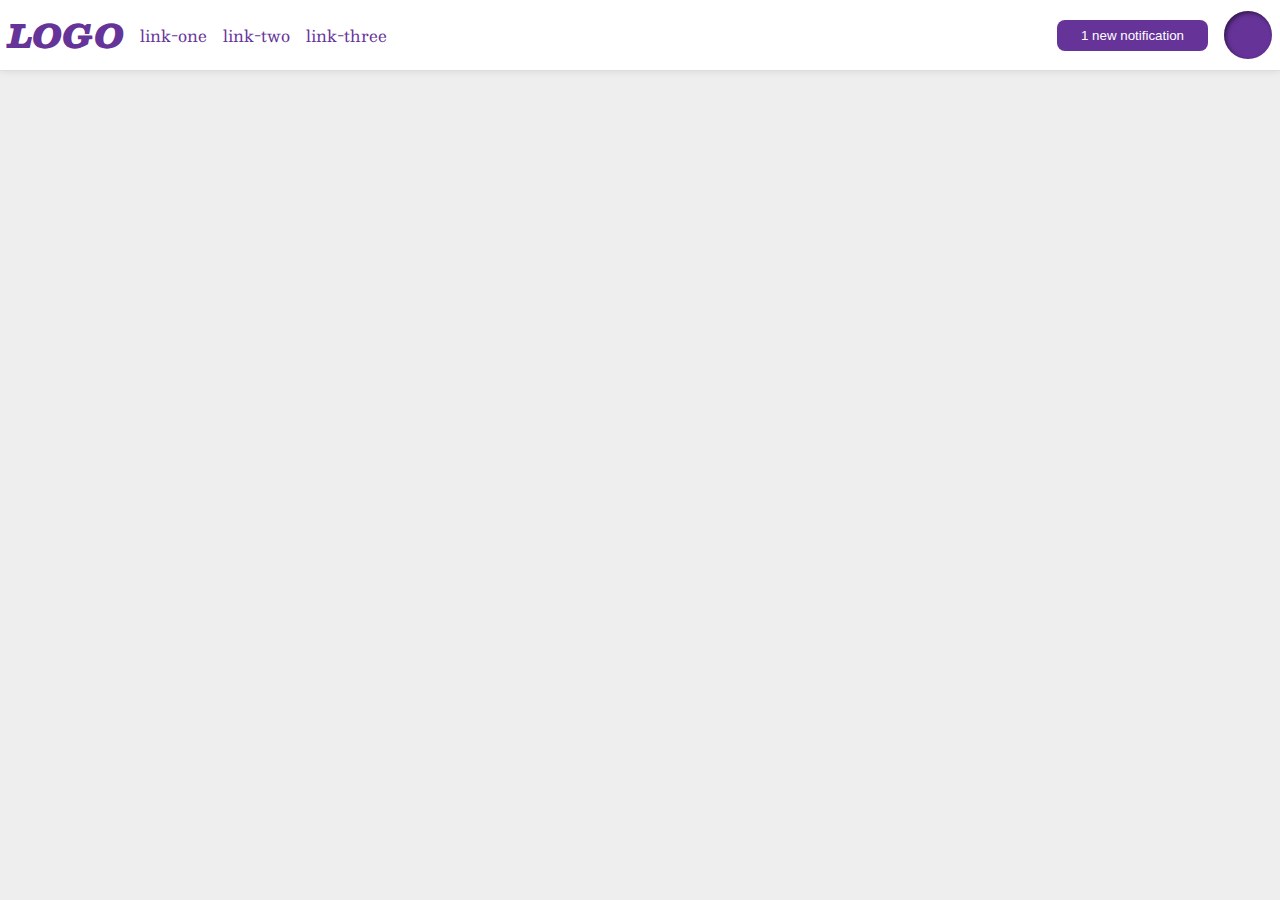
<file: flex/03-flex-header-2/index.html>
<!DOCTYPE html>
<html lang="en">
  <head>
    <meta charset="UTF-8" />
    <meta http-equiv="X-UA-Compatible" content="IE=edge" />
    <meta name="viewport" content="width=device-width, initial-scale=1.0" />
    <title>Flex Header 2</title>
    <link rel="stylesheet" href="style.css" />
  </head>
  <body>
    <div class="header">
      <div class="left">
        <div class="logo">LOGO</div>
        <ul class="links">
          <li><a href="https://google.com">link-one</a></li>
          <li><a href="https://google.com">link-two</a></li>
          <li><a href="https://google.com">link-three</a></li>
        </ul>
      </div>
      <div class="right">
        <button class="notifications">1 new notification</button>
        <div class="profile-image"></div>
      </div>
    </div>
  </body>
</html>
</file>
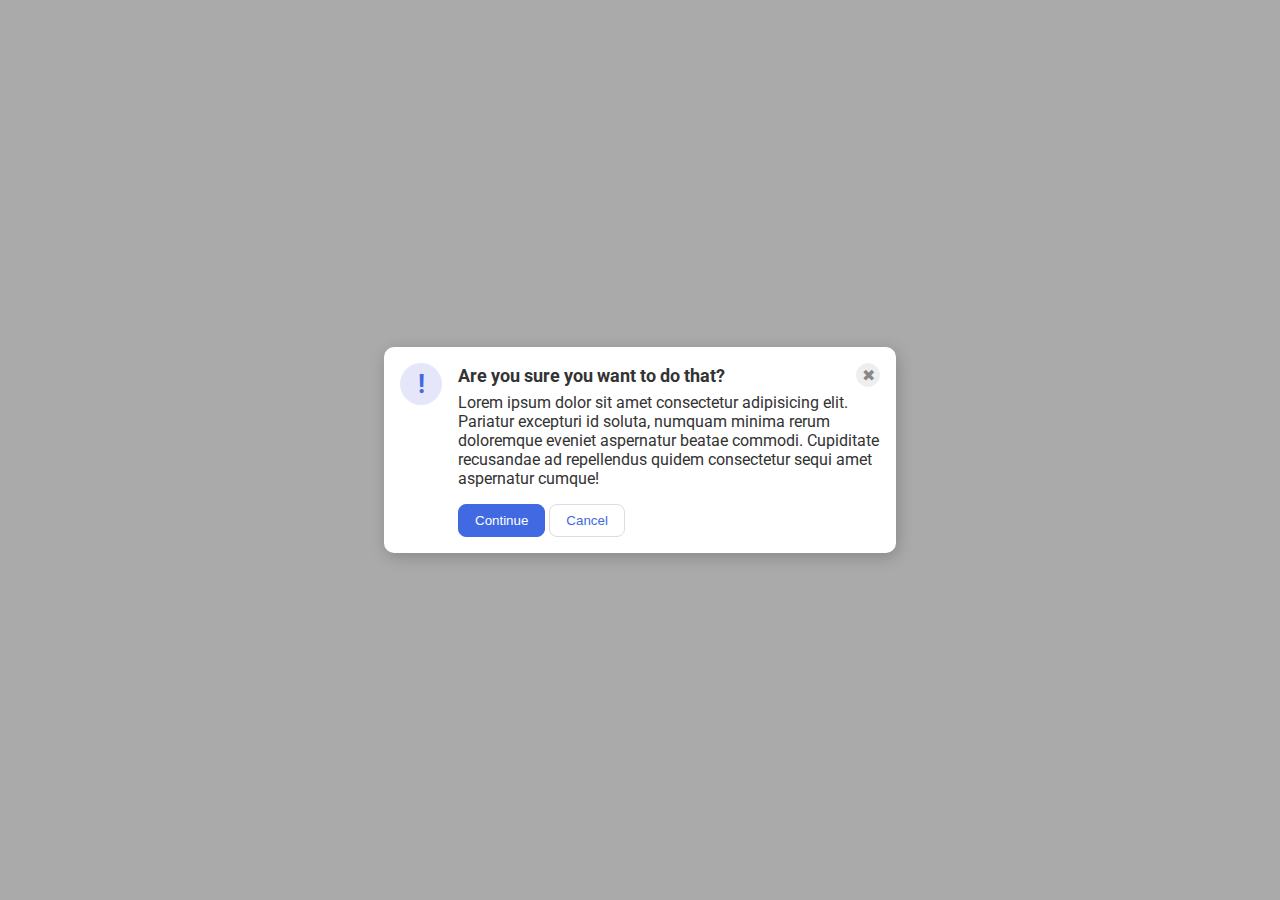
<file: flex/05-flex-modal/index.html>
<!DOCTYPE html>
<html lang="en">
  <head>
    <meta charset="UTF-8">
    <meta http-equiv="X-UA-Compatible" content="IE=edge">
    <meta name="viewport" content="width=device-width, initial-scale=1.0">
    <link rel="stylesheet" href="style.css">
    <title>Modal</title>
  </head>
  <body>
    <div class="modal">
      <div>
        <div class="icon">!</div>
      </div>
      <div class="content">  
        <div class="header">Are you sure you want to do that?
          <button class="close-button">✖</button>
        </div>
        <div class="text">Lorem ipsum dolor sit amet consectetur adipisicing elit. Pariatur excepturi id soluta, numquam minima rerum doloremque eveniet aspernatur beatae commodi. Cupiditate recusandae ad repellendus quidem consectetur sequi amet aspernatur cumque!</div>
        <button class="continue">Continue</button>
        <button class="cancel">Cancel</button>
      </div>
    </div>
  </body>
</html>
</file>
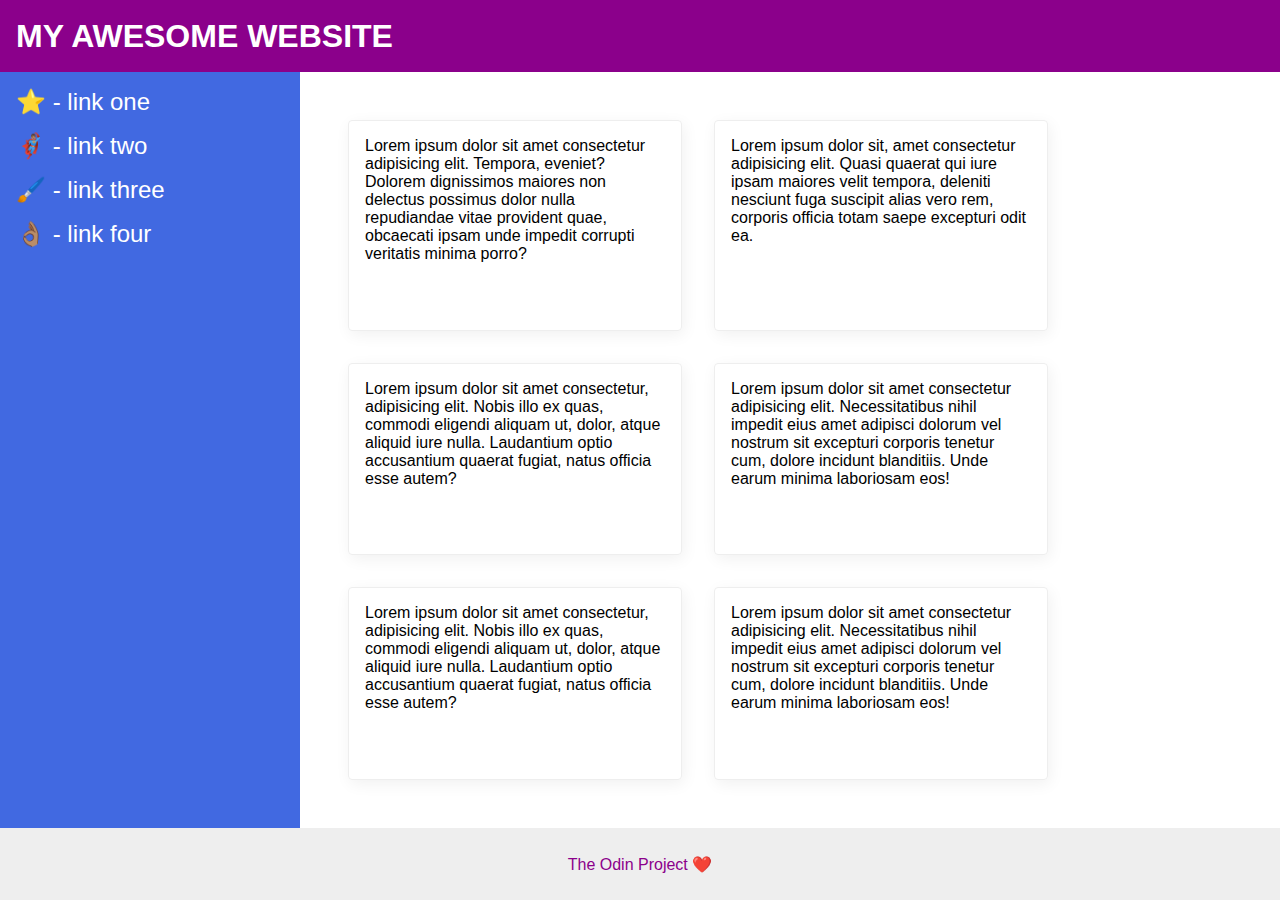
<file: flex/07-flex-layout-2/index.html>
<!DOCTYPE html>
<html lang="en">
  <head>
    <meta charset="UTF-8" />
    <meta http-equiv="X-UA-Compatible" content="IE=edge" />
    <meta name="viewport" content="width=device-width, initial-scale=1.0" />
    <title>The Holy Grail</title>
    <link rel="stylesheet" href="style.css" />
  </head>
  <body>
    <div class="header">
      <div>MY AWESOME WEBSITE</div>
    </div>
    <div class="container">
      <div class="sidebar border">
        <ul>
          <li><a href="#">⭐ - link one</a></li>
          <li><a href="#">🦸🏽‍♂️ - link two</a></li>
          <li><a href="#">🖌️ - link three</a></li>
          <li><a href="#">👌🏽 - link four</a></li>
        </ul>
      </div>

      <div class="card-container border">
        <div class="card">
          Lorem ipsum dolor sit amet consectetur adipisicing elit. Tempora,
          eveniet? Dolorem dignissimos maiores non delectus possimus dolor nulla
          repudiandae vitae provident quae, obcaecati ipsam unde impedit
          corrupti veritatis minima porro?
        </div>
        <div class="card">
          Lorem ipsum dolor sit, amet consectetur adipisicing elit. Quasi
          quaerat qui iure ipsam maiores velit tempora, deleniti nesciunt fuga
          suscipit alias vero rem, corporis officia totam saepe excepturi odit
          ea.
        </div>
        <div class="card">
          Lorem ipsum dolor sit amet consectetur, adipisicing elit. Nobis illo
          ex quas, commodi eligendi aliquam ut, dolor, atque aliquid iure nulla.
          Laudantium optio accusantium quaerat fugiat, natus officia esse autem?
        </div>
        <div class="card">
          Lorem ipsum dolor sit amet consectetur adipisicing elit.
          Necessitatibus nihil impedit eius amet adipisci dolorum vel nostrum
          sit excepturi corporis tenetur cum, dolore incidunt blanditiis. Unde
          earum minima laboriosam eos!
        </div>
        <div class="card">
          Lorem ipsum dolor sit amet consectetur, adipisicing elit. Nobis illo
          ex quas, commodi eligendi aliquam ut, dolor, atque aliquid iure nulla.
          Laudantium optio accusantium quaerat fugiat, natus officia esse autem?
        </div>
        <div class="card">
          Lorem ipsum dolor sit amet consectetur adipisicing elit.
          Necessitatibus nihil impedit eius amet adipisci dolorum vel nostrum
          sit excepturi corporis tenetur cum, dolore incidunt blanditiis. Unde
          earum minima laboriosam eos!
        </div>
      </div>
    </div>
    <div class="footer">
      <div>The Odin Project ❤️</div>
    </div>
  </body>
</html>
</file>
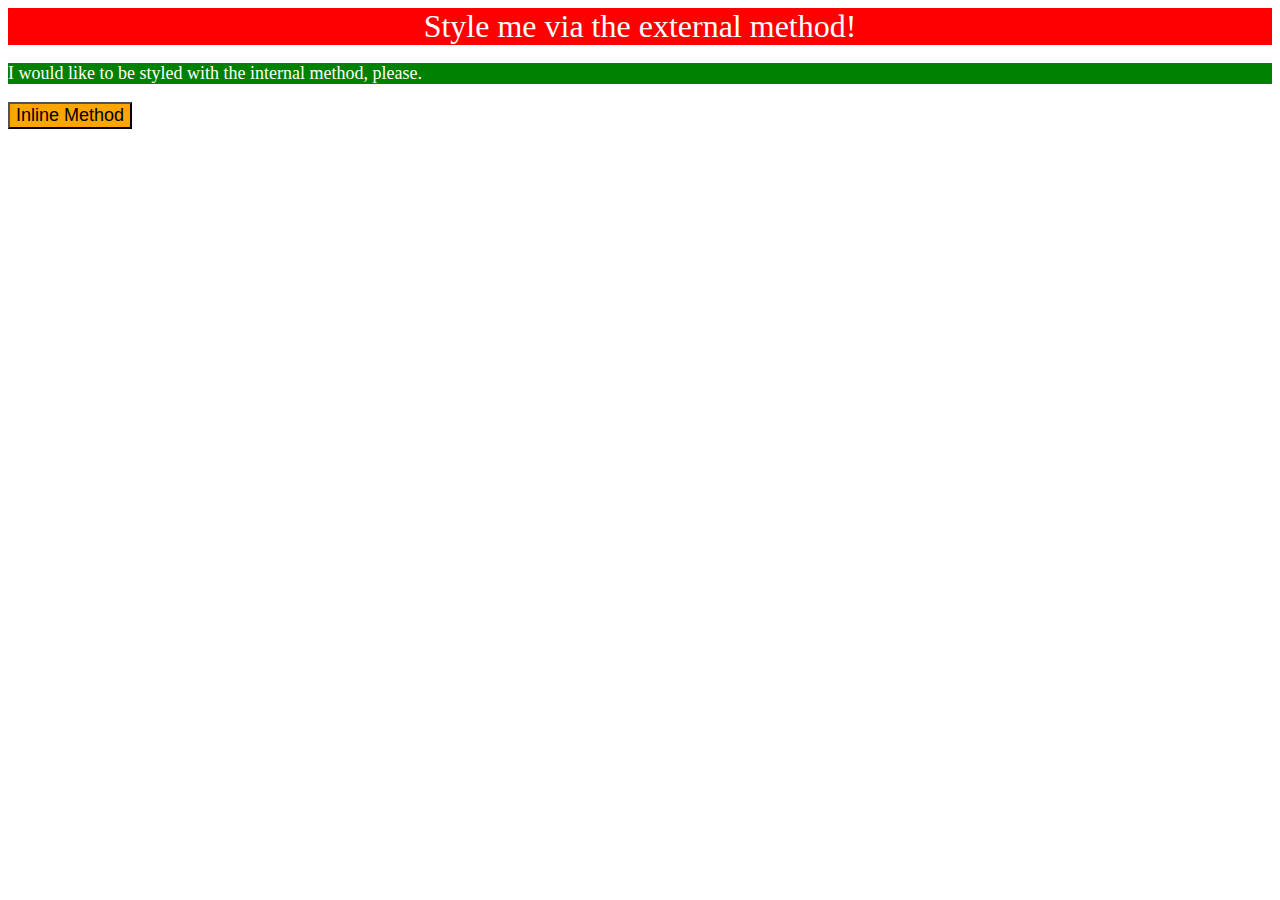
<file: foundations/01-css-methods/index.html>
<!DOCTYPE html>
<html lang="en">
  <head>
    <meta charset="UTF-8">
    <meta http-equiv="X-UA-Compatible" content="IE=edge">
    <meta name="viewport" content="width=device-width, initial-scale=1.0">
    <title>Methods for Adding CSS</title>
    <link rel="stylesheet" href="style.css">
    <style>
      p{
        color: white;
        font-size: 18px;
        background-color: green;
      }
    </style>
  </head>
  <body>
    <div>Style me via the external method!</div>
    <p>I would like to be styled with the internal method, please.</p>
    <button style="background-color: orange;font-size: 18px;">Inline Method</button>
  </body>
</html>
</file>
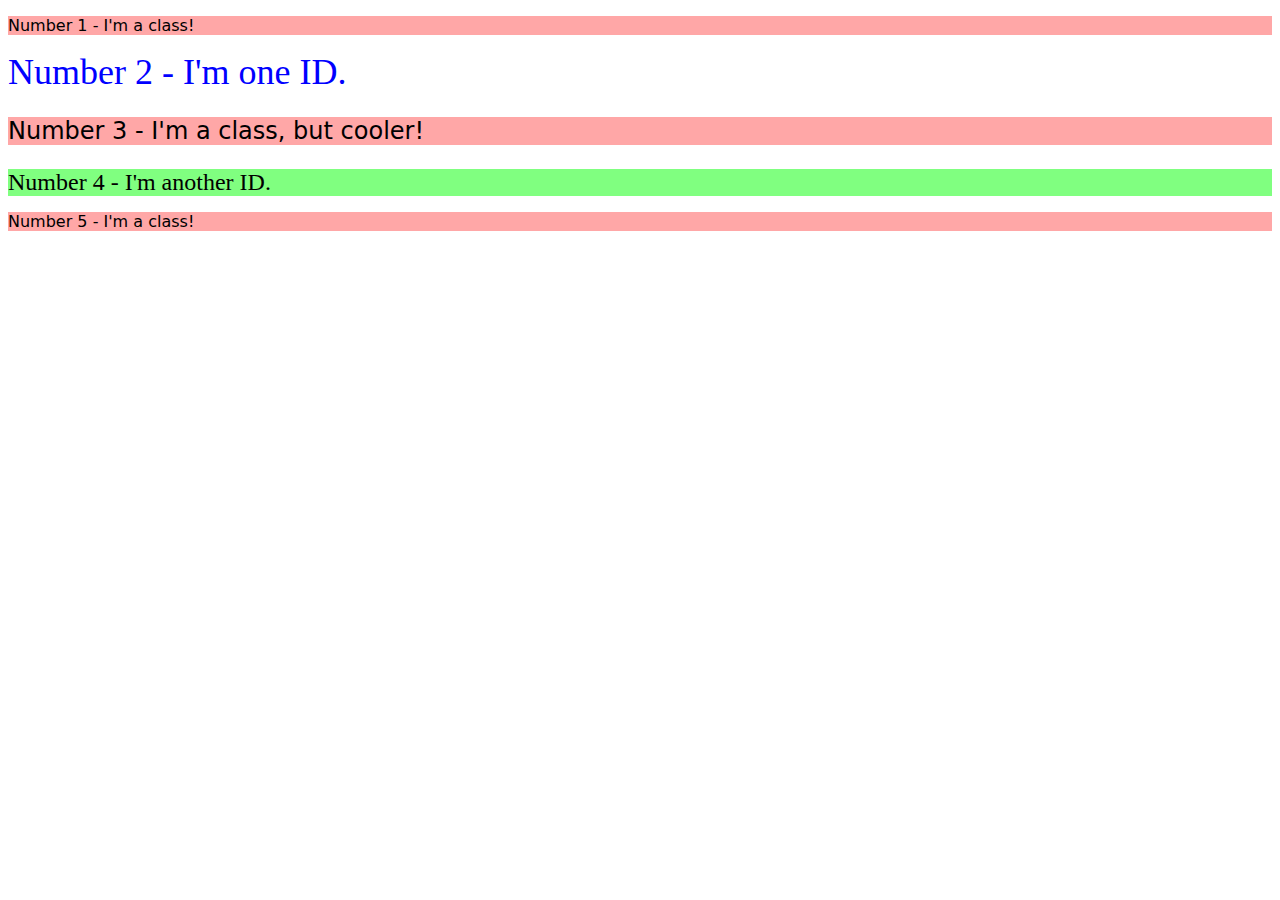
<file: foundations/02-class-id-selectors/index.html>
<!DOCTYPE html>
<html lang="en">
  <head>
    <meta charset="UTF-8">
    <meta http-equiv="X-UA-Compatible" content="IE=edge">
    <meta name="viewport" content="width=device-width, initial-scale=1.0">
    <title>Class and ID Selectors</title>
    <link rel="stylesheet" href="style.css">
  </head>
  <body>
    <p class="odd">Number 1 - I'm a class!</p>
    <div id="second">Number 2 - I'm one ID.</div>
    <p class="odd third">Number 3 - I'm a class, but cooler!</p>
    <div id="fourth">Number 4 - I'm another ID.</div>
    <p class="odd">Number 5 - I'm a class!</p>
  </body>
</html>
</file>
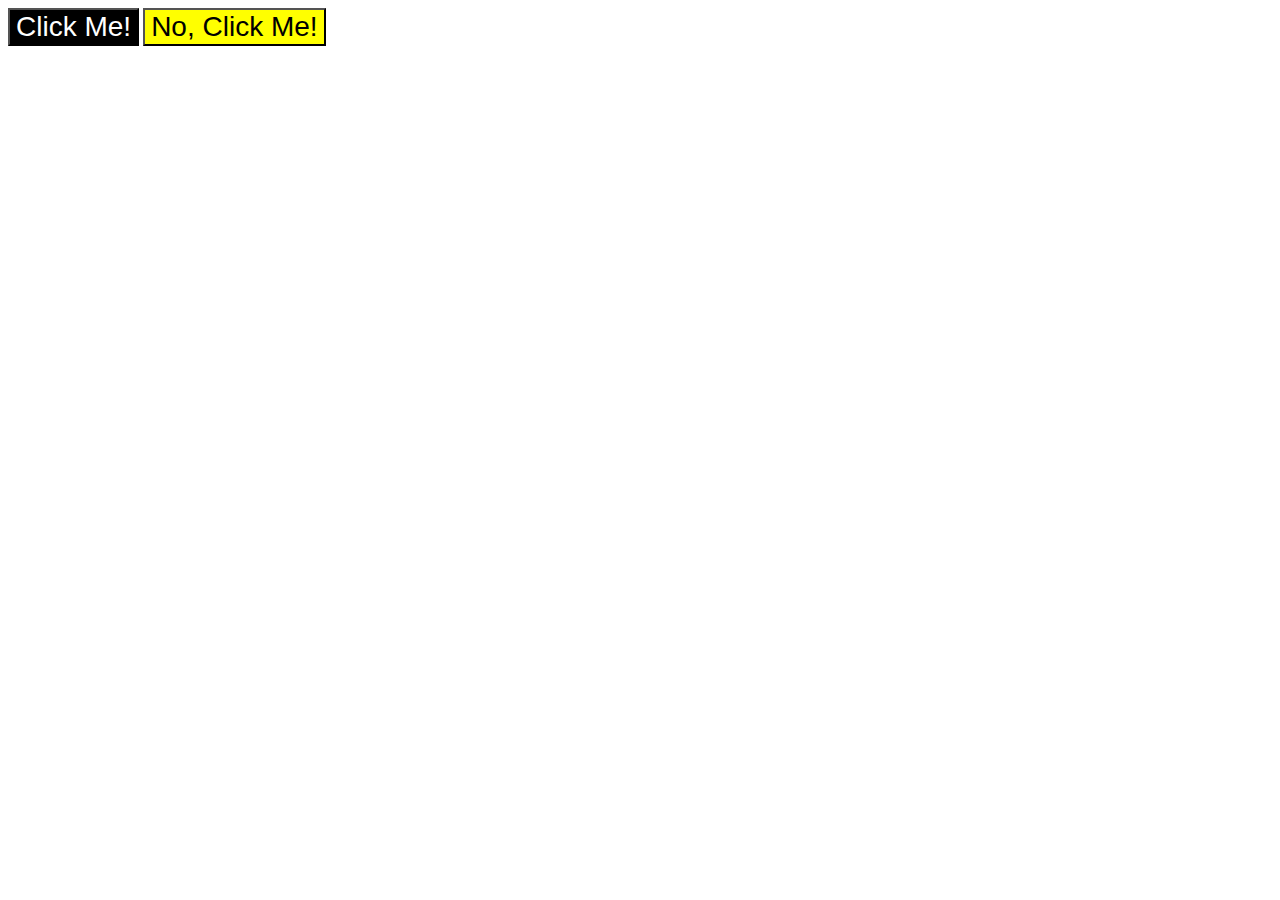
<file: foundations/03-grouping-selectors/index.html>
<!DOCTYPE html>
<html lang="en">
  <head>
    <meta charset="UTF-8">
    <meta http-equiv="X-UA-Compatible" content="IE=edge">
    <meta name="viewport" content="width=device-width, initial-scale=1.0">
    <title>Grouping Selectors</title>
    <link rel="stylesheet" href="style.css">
  </head>
  <body>
    <button class="butt one">Click Me!</button>
    <button class="butt two">No, Click Me!</button>
  </body>
</html>
</file>
<file: flex/03-flex-header-2/style.css>
/* this is some magical font-importing.  
you'll learn about it later. */
@import url('https://fonts.googleapis.com/css2?family=Besley:ital,wght@0,400;1,900&display=swap');

body {
  margin: 0;
  background: #eee;
  font-family: Besley, serif;
}

.header {
  padding: 8px;
  background: white;
  border-bottom: 1px solid #ddd;
  box-shadow: 0 0 8px rgba(0,0,0,.1);
  display: flex;
  justify-content: space-between;
  align-items: center;
}

.profile-image {
  background: rebeccapurple;
  box-shadow: inset 2px 2px 4px rgba(0,0,0,.5);
  border-radius: 50%;
  width: 48px;
  height: 48px;
}

.logo {
  color: rebeccapurple;
  font-size: 32px;
  font-weight: 900;
  font-style: italic;
}

button {
  border: none;
  border-radius: 8px;
  background: rebeccapurple;
  color: white;
  padding: 8px 24px;
}

a {
  /* this removes the line under our links */
  text-decoration: none;
  color: rebeccapurple;
}

ul {
  list-style-type: none;
  display: flex;
  gap: 16px;
  padding: 0;
  margin: 0;
}

.right,
.left{
  display: flex;
  /* justify-content: space-between; */
  align-items: center;
  gap: 16px;
}
</file>
<file: flex/05-flex-modal/style.css>
@import url('https://fonts.googleapis.com/css2?family=Roboto:wght@400;700&display=swap');

html, body {
  height: 100%;
}

body {
  font-family: Roboto, sans-serif;
  margin: 0;
  background: #aaa;
  color: #333;
  /* I'll give you this one for free lol */
  display: flex;
  align-items: center;
  justify-content: center;
}

.modal {
  background: white;
  width: 480px;
  border-radius: 10px;
  box-shadow: 2px 4px 16px rgba(0,0,0,.2);
}

.icon {
  color: royalblue;
  font-size: 26px;
  font-weight: 700;
  background: lavender;
  width: 42px;
  height: 42px;
  border-radius: 50%;
  display: flex;
  align-items: center;
  justify-content: center;
}

.close-button {
  background: #eee;
  border-radius: 50%;
  color: #888;
  font-weight: 400;
  font-size: 16px;
  height: 24px;
  width: 24px;
  display: flex;
  align-items: center;
  justify-content: center;
  border: 1px solid #eee;
  padding: 0;
}

button {
  cursor: pointer;
  padding: 8px 16px;
  border-radius: 8px;
}

button.continue {
  background: royalblue;
  border: 1px solid royalblue;
  color: white;
}

button.cancel {
  background: white;
  border: 1px solid #ddd;
  color: royalblue;
}

/* My solution */
.modal{
  padding: 16px;
  display: flex;
  gap: 16px;
}

.header{
  font-size: 18px;
  font-weight: 700;
  margin-bottom: 6px;
  display: flex;
  justify-content: space-between;
  align-items: center;
}

.text{
  margin-bottom: 16px;
}

.icon{
  flex-shrink: 0;
}
</file>
<file: flex/07-flex-layout-2/style.css>
body {
  font-family: -apple-system, BlinkMacSystemFont, 'Segoe UI', Roboto, Oxygen, Ubuntu, Cantarell, 'Open Sans', 'Helvetica Neue', sans-serif;
  margin: 0;
  min-height: 100vh;
}

.header {
  height: 72px;
  background: darkmagenta;
  color: white;
}

.footer {
  height: 72px;
  background: #eee;
  color: darkmagenta;
}

.sidebar {
  width: 300px;
  background: royalblue;
  box-sizing: border-box;
}

.card {
  border: 1px solid #eee;
  box-shadow: 2px 4px 16px rgba(0,0,0,.06);
  border-radius: 4px;
}

/* My Solution */

body{
  display: flex;
  flex-direction: column;
  /* justify-content: space-between; */ 
}

.header{
  font-size: 32px;
  font-weight: 900;
  display: flex;
  justify-content: flex-start;
  align-items: center;
}

.header div{
  margin-left: 16px;
}

.footer{
  display: flex;
  justify-content: center;
  align-items: center;
}

.container{
  display: flex;
  flex: 1;
}

.sidebar{
  padding: 16px;
  flex: 1 0 auto;
  font-size: 24px;
}

ul{
  list-style-type: none;
  margin: 0;
  padding: 0;
  display: flex;
  flex-direction: column;
  gap: 16px;
}

a{
  text-decoration: none;
  color: white;
}

.card-container{
  padding: 48px;
  display: flex;
  flex-wrap: wrap;
  gap: 32px;
}

.card{
  /* flex: 1; */
  width: 300px;
  padding: 16px;
}
</file>
<file: foundations/01-css-methods/style.css>
div{
  color: white;
  background-color: red;
  text-align: center;
  font: 32px bold;
}
</file>
<file: foundations/02-class-id-selectors/style.css>
.odd{
    background-color: #ffa7a7;
    font-family: Verdana, "DejaVu Sans", sans-serif;
}

#second{
    color: blue;
    font-size: 36px;
}

.third{
    font-size: 24px;
}

#fourth{
    background-color: #80ff80;
    font: 24px bold;
}
</file>
<file: foundations/03-grouping-selectors/style.css>
.butt{
    font-size: 28px;
    font-family: Helvetica, 'Times New Roman', sans-serif;
}

.butt.one{
    color: white;
    background-color: black;
}

.butt.two{
    background-color: yellow;
}
</file>
